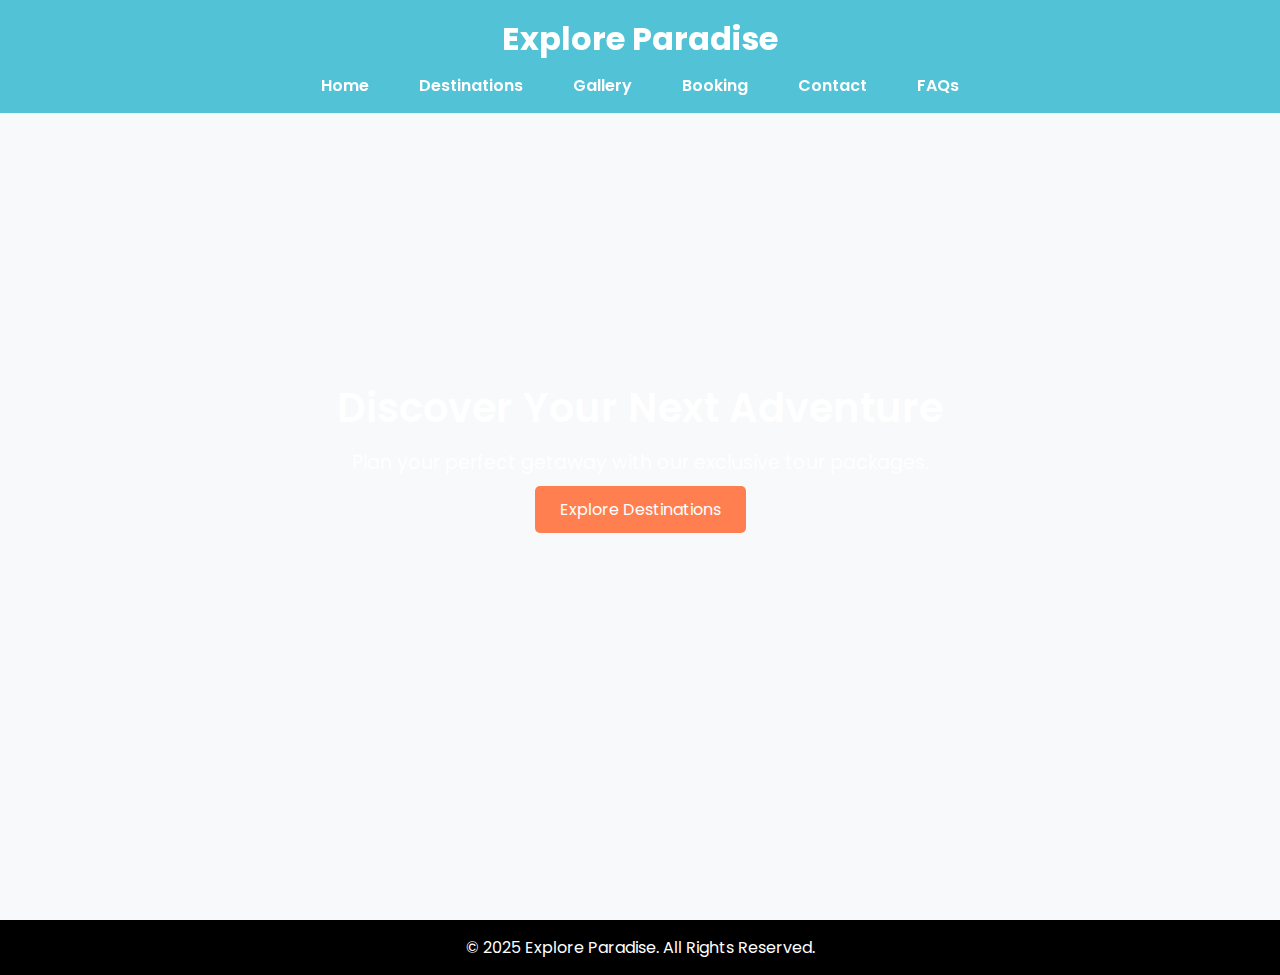
<file: index.html>
<!DOCTYPE html>
<html lang="en">
<head>
    <meta charset="UTF-8">
    <meta name="viewport" content="width=device-width, initial-scale=1.0">
    <title>Explore Paradise - Your Dream Destination</title>
    <link rel="stylesheet" href="style.css">
</head>
<body>

    <!-- Header Section -->
    <header>
        <h1>Explore Paradise</h1>
        <nav>
            <ul>
                <li><a href="index.html">Home</a></li>
                <li><a href="destinations.html">Destinations</a></li>
                <li><a href="gallery.html">Gallery</a></li>
                <li><a href="booking.html">Booking</a></li>
                <li><a href="contact.html">Contact</a></li>
                <li><a href="faqs.html">FAQs</a></li>
            </ul>
        </nav>
    </header>

    <!-- Hero Section with Background Video -->
    <section class="hero">
        <div class="video-container">
            <video autoplay muted loop>
                <source src="https://media.istockphoto.com/id/1021637528/video/4k-time-lapse-movie-sunrise-scene-of-pura-ulun-danu-bratan-temple-bali-indonesia.mp4?a=1&b=1&s=mp4-640x640-is&k=20&c=uOAec3-SjG_FAwEtOEtWdDzdI4vvhGYpoF2bVf-m100=" type="video/mp4">
                Your browser does not support the video tag.
            </video>
            <div class="overlay">
                <h2>Discover Your Next Adventure</h2>
                <p>Plan your perfect getaway with our exclusive tour packages.</p>
                <a href="destinations.html" class="btn">Explore Destinations</a>
            </div>
        </div>
    </section>
    <!-- Footer Section -->
    <footer>
        <p>&copy; 2025 Explore Paradise. All Rights Reserved.</p>
    </footer>

    <script src="script.js"></script>
</body>
</html>
</file>
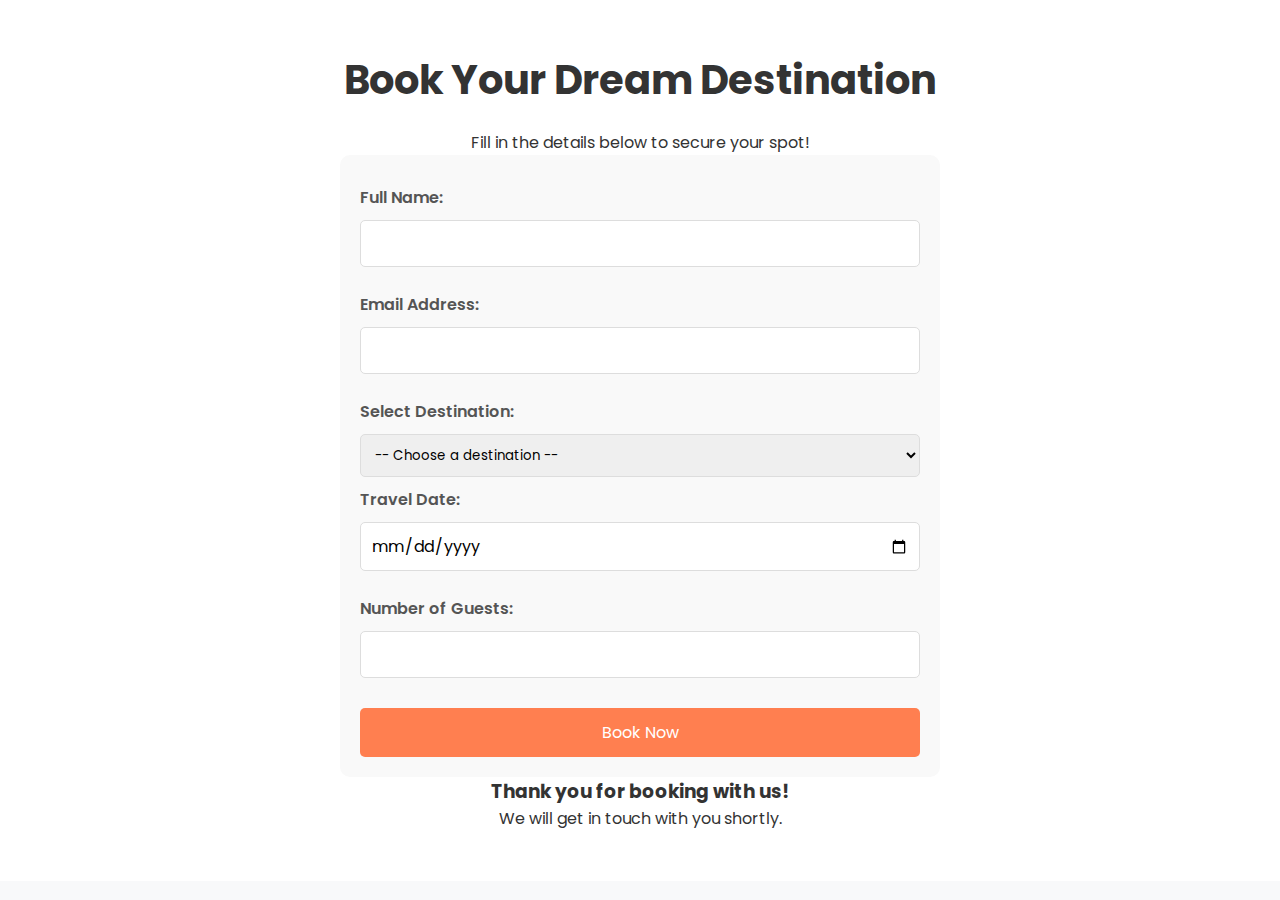
<file: booking.html>
<!DOCTYPE html>
<html lang="en">
<head>
    <meta charset="UTF-8">
    <meta name="viewport" content="width=device-width, initial-scale=1.0">
    <title>Explore Paradise - Booking</title>
    <link rel="stylesheet" href="style.css">
</head>
<body>
    <section class="booking">
        <h2>Book Your Dream Destination</h2>
        <p>Fill in the details below to secure your spot!</p>
        
        <form id="bookingForm">
            <label for="name">Full Name:</label>
            <input type="text" id="name" name="name" required>

            <label for="email">Email Address:</label>
            <input type="email" id="email" name="email" required>

            <label for="destination">Select Destination:</label>
            <select id="destination" name="destination" required>
                <option value="">-- Choose a destination --</option>
                <option value="Maldives">Maldives</option>
                <option value="Paris">Paris</option>
                <option value="Bali">Bali</option>
                <option value="New York">New York</option>
                <option value="Rome">Rome</option>
                <option value="Tokyo">Tokyo</option>
            </select>

            <label for="date">Travel Date:</label>
            <input type="date" id="date" name="date" required>

            <label for="guests">Number of Guests:</label>
            <input type="number" id="guests" name="guests" min="1" required>

            <button type="submit">Book Now</button>
        </form>

        <div id="confirmationMessage" class="hidden">
            <h3>Thank you for booking with us!</h3>
            <p>We will get in touch with you shortly.</p>
        </div>
    </section>

    <script src="script.js"></script>
</body>
</html>
</file>
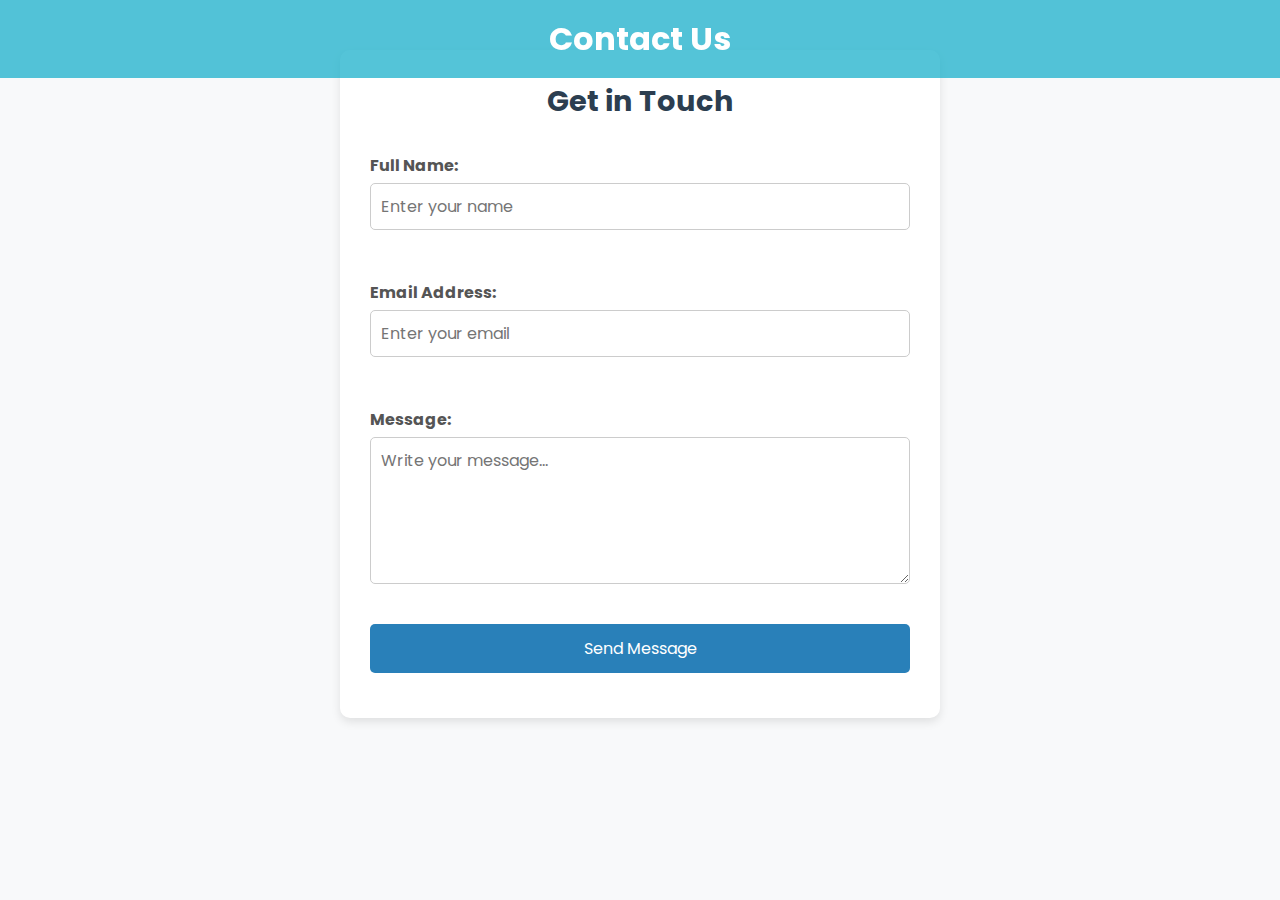
<file: contact.html>
<!DOCTYPE html>
<html lang="en">
<head>
    <meta charset="UTF-8">
    <meta name="viewport" content="width=device-width, initial-scale=1.0">
    <title>Contact Us</title>
    <link rel="stylesheet" href="style.css">
</head>
<body>

    <header>
        <h1>Contact Us</h1>
    </header>

    <section class="contact-form">
        <h2>Get in Touch</h2>
        <form id="contactForm">
            <label for="name">Full Name:</label>
            <input type="text" id="name" name="name" placeholder="Enter your name" required>
            <br>
            <label for="email">Email Address:</label>
            <input type="email" id="email" name="email" placeholder="Enter your email" required>
            <br>
            <label for="message">Message:</label>
            <textarea id="message" name="message" rows="5" placeholder="Write your message..." required></textarea>
            <br>
            <button type="submit">Send Message</button>
            <p id="formMessage"></p>
        </form>
    </section>
    <script src="script.js"></script>
</body>
</html>
</file>
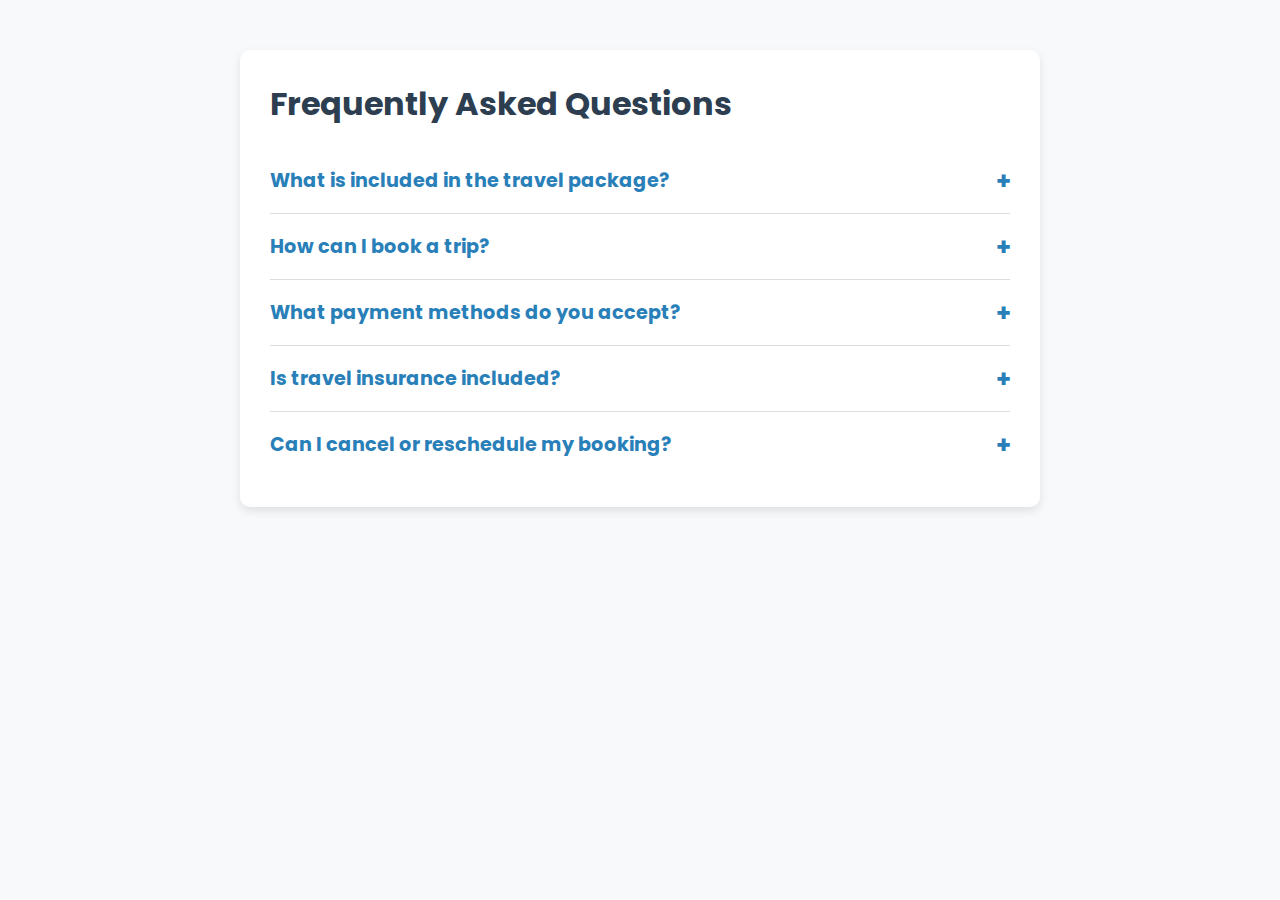
<file: faqs.html>
<!DOCTYPE html>
<html lang="en">
<head>
    <meta charset="UTF-8">
    <meta name="viewport" content="width=device-width, initial-scale=1.0">
    <title>Explore Paradise - FAQs</title>
    <link rel="stylesheet" href="style.css">
</head>
<body>

    <section class="faqs">
        <h2>Frequently Asked Questions</h2>

        <div class="faq-item">
            <h3 class="question">What is included in the travel package?</h3>
            <p class="answer">Our travel packages include accommodation, guided tours, meals, and airport transfers. Some packages also include flights.</p>
        </div>

        <div class="faq-item">
            <h3 class="question">How can I book a trip?</h3>
            <p class="answer">You can book a trip using our online booking form on the Booking page. Simply select your destination, choose a date, and submit your details.</p>
        </div>

        <div class="faq-item">
            <h3 class="question">What payment methods do you accept?</h3>
            <p class="answer">We accept credit/debit cards, PayPal, and bank transfers.</p>
        </div>

        <div class="faq-item">
            <h3 class="question">Is travel insurance included?</h3>
            <p class="answer">Travel insurance is not included, but we highly recommend purchasing one separately for your safety.</p>
        </div>

        <div class="faq-item">
            <h3 class="question">Can I cancel or reschedule my booking?</h3>
            <p class="answer">Yes, you can cancel or reschedule your booking. Please refer to our cancellation policy for details.</p>
        </div>
    </section>

    <script src="script.js"></script>
</body>
</html>
</file>
<file: style.css>
/* Import Google Font */
@import url('https://fonts.googleapis.com/css2?family=Poppins:wght@300;400;600&display=swap');
/* Mobile Navigation */
.nav-toggle {
    display: none;
    font-size: 1.8rem;
    background: none;
    border: none;
    color: white;
    cursor: pointer;
    margin: 10px;
}

@media (max-width: 768px) {
    .nav-toggle {
        display: block;
    }

    nav ul {
        display: none;
        flex-direction: column;
        background: rgba(11, 105, 146, 0.8);
        position: absolute;
        width: 100%;
        left: 0;
        top: 50px;
        padding: 10px 0;
    }

    nav ul.active {
        display: flex;
    }

    nav ul li {
        text-align: center;
        padding: 10px 0;
    }
}

* {
    margin: 0;
    padding: 0;
    box-sizing: border-box;
    font-family: 'Poppins', sans-serif;
}

body {
    background-color: #f8f9fa;
    color: #333;
}

/* Header */
header {
    background: rgba(11, 171, 199, 0.7);
    color: white;
    padding: 15px 0;
    position: fixed;
    width: 100%;
    top: 0;
    z-index: 1000;
}

header h1 {
    text-align: center;
    font-size: 2rem;
}

nav ul {
    display: flex;
    justify-content: center;
    gap: 20px;
    list-style: none;
    padding-top: 10px;
}

nav ul li a {
    color: white;
    text-decoration: none;
    font-weight: 600;
    padding: 10px 15px;
    transition: 0.3s ease;
}

nav ul li a:hover {
    background: #ff7f50;
    border-radius: 5px;
}

/* Hero Section */
.hero {
    position: relative;
    width: 100%;
    height: 100vh;
    overflow: hidden;
}

.video-container video {
    width: 100%;
    height: 100vh;
    object-fit: cover;
}

.overlay {
    position: absolute;
    top: 50%;
    left: 50%;
    transform: translate(-50%, -50%);
    text-align: center;
    color: white;
}

.overlay h2 {
    font-size: 2.5rem;
    font-weight: 600;
    margin-bottom: 10px;
}

.overlay p {
    font-size: 1.2rem;
    margin-bottom: 20px;
}

.btn {
    background: #ff7f50;
    color: white;
    padding: 12px 25px;
    text-decoration: none;
    border-radius: 5px;
    transition: 0.3s ease;
}

.btn:hover {
    background: #ff5733;
}

/* Destinations */
.destinations {
    padding: 50px 10%;
    text-align: center;
    background: white;
}

.destinations h2 {
    font-size: 2.5rem;
    margin-bottom: 20px;
}

.destination-container {
    display: grid;
    grid-template-columns: repeat(auto-fit, minmax(300px, 1fr));
    gap: 20px;
    margin-top: 20px;
}

.destination-card {
    background: white;
    border-radius: 10px;
    overflow: hidden;
    box-shadow: 0 4px 10px rgba(0, 0, 0, 0.1);
    transition: 0.3s ease-in-out;
}

.destination-card:hover {
    transform: scale(1.05);
}

.destination-card img {
    width: 100%;
    height: 200px;
    object-fit: cover;
}

.destination-card h3 {
    margin: 15px 0;
    font-size: 1.5rem;
}

.destination-card p {
    padding: 0 15px 20px;
    font-size: 1rem;
}

/* Gallery */
.gallery {
    padding: 50px 10%;
    text-align: center;
    background: #f1f1f1;
}

.gallery h2 {
    font-size: 2.5rem;
    margin-bottom: 20px;
}

.gallery-container {
    display: flex;
    gap: 15px;
    justify-content: center;
    flex-wrap: wrap;
}

.gallery-container img {
    width: 300px;
    height: 200px;
    object-fit: cover;
    border-radius: 10px;
    cursor: pointer;
    transition: 0.3s ease;
}

.gallery-container img:hover {
    transform: scale(1.1);
}

/* Lightbox */
.lightbox {
    display: none;
    position: fixed;
    top: 0;
    left: 0;
    width: 100%;
    height: 100vh;
    background: rgba(0, 0, 0, 0.8);
    justify-content: center;
    align-items: center;
}

.lightbox img {
    max-width: 80%;
    border-radius: 10px;
}

.close {
    position: absolute;
    top: 20px;
    right: 40px;
    font-size: 40px;
    color: white;
    cursor: pointer;
}

/* Booking Form */
.booking {
    padding: 50px 10%;
    text-align: center;
    background: white;
}

.booking h2 {
    font-size: 2.5rem;
    margin-bottom: 20px;
}

.booking form {
    max-width: 600px;
    margin: auto;
    background: #f9f9f9;
    padding: 20px;
    border-radius: 10px;
}

.booking label {
    display: block;
    margin-top: 10px;
    font-weight: 600;
}

.booking input, .booking select {
    width: 100%;
    padding: 10px;
    margin-top: 5px;
    border: 1px solid #ddd;
    border-radius: 5px;
}

.booking button {
    margin-top: 15px;
    padding: 12px 20px;
    background: #ff7f50;
    color: white;
    border: none;
    cursor: pointer;
    border-radius: 5px;
    transition: 0.3s ease;
}

.booking button:hover {
    background: #ff5733;
}

/* Contact Section */
.contact-form {
    max-width: 600px;
    margin: 50px auto;
    padding: 30px;
    background: #fff;
    border-radius: 10px;
    box-shadow: 0 4px 10px rgba(0, 0, 0, 0.1);
    text-align: center;
}

.contact-form h2 {
    color: #2c3e50;
    margin-bottom: 20px;
    font-size: 1.8rem;
}

/* Form Styles */
form {
    display: flex;
    flex-direction: column;
}

label {
    font-weight: bold;
    text-align: left;
    display: block;
    margin: 10px 0 5px;
    color: #555;
}

input, textarea {
    width: 100%;
    padding: 10px;
    margin-bottom: 15px;
    border: 1px solid #ccc;
    border-radius: 5px;
    font-size: 1rem;
}

input:focus, textarea:focus {
    outline: none;
    border: 1px solid #2980b9;
    box-shadow: 0 0 5px rgba(41, 128, 185, 0.5);
}

/* Submit Button */
button {
    background: #2980b9;
    color: white;
    padding: 12px;
    font-size: 1rem;
    border: none;
    border-radius: 5px;
    cursor: pointer;
    transition: background 0.3s ease;
}

button:hover {
    background: #1a5276;
}

/* Form Message */
#formMessage {
    margin-top: 15px;
    font-size: 1rem;
    color: green;
}


/* Footer */
footer {
    background: black;
    color: white;
    text-align: center;
    padding: 15px;
    margin-top: 20px;
}
/* FAQ Section */
.faqs {
    max-width: 800px;
    margin: 50px auto;
    background: #fff;
    padding: 30px;
    border-radius: 10px;
    box-shadow: 0 4px 10px rgba(0, 0, 0, 0.1);
}

.faqs h2 {
    font-size: 2rem;
    color: #2c3e50;
    margin-bottom: 20px;
}

/* FAQ Item */
.faq-item {
    border-bottom: 1px solid #ddd;
    padding: 15px 0;
}

.faq-item:last-child {
    border-bottom: none;
}

/* Question Styling */
.question {
    font-size: 1.2rem;
    font-weight: bold;
    color: #2980b9;
    cursor: pointer;
    margin: 0;
    display: flex;
    justify-content: space-between;
    align-items: center;
    transition: color 0.3s ease;
}

.question:hover {
    color: #1a5276;
}

/* Answer Styling */
.answer {
    font-size: 1rem;
    color: #555;
    margin-top: 10px;
    display: none; /* Hidden by default */
    padding: 10px;
    background: #ecf0f1;
    border-radius: 5px;
}

/* FAQ Icon */
.question::after {
    content: '+';
    font-size: 1.5rem;
    color: #2980b9;
    transition: transform 0.3s ease;
}

.faq-item.active .question::after {
    content: '−';
    transform: rotate(180deg);
}
</file>
